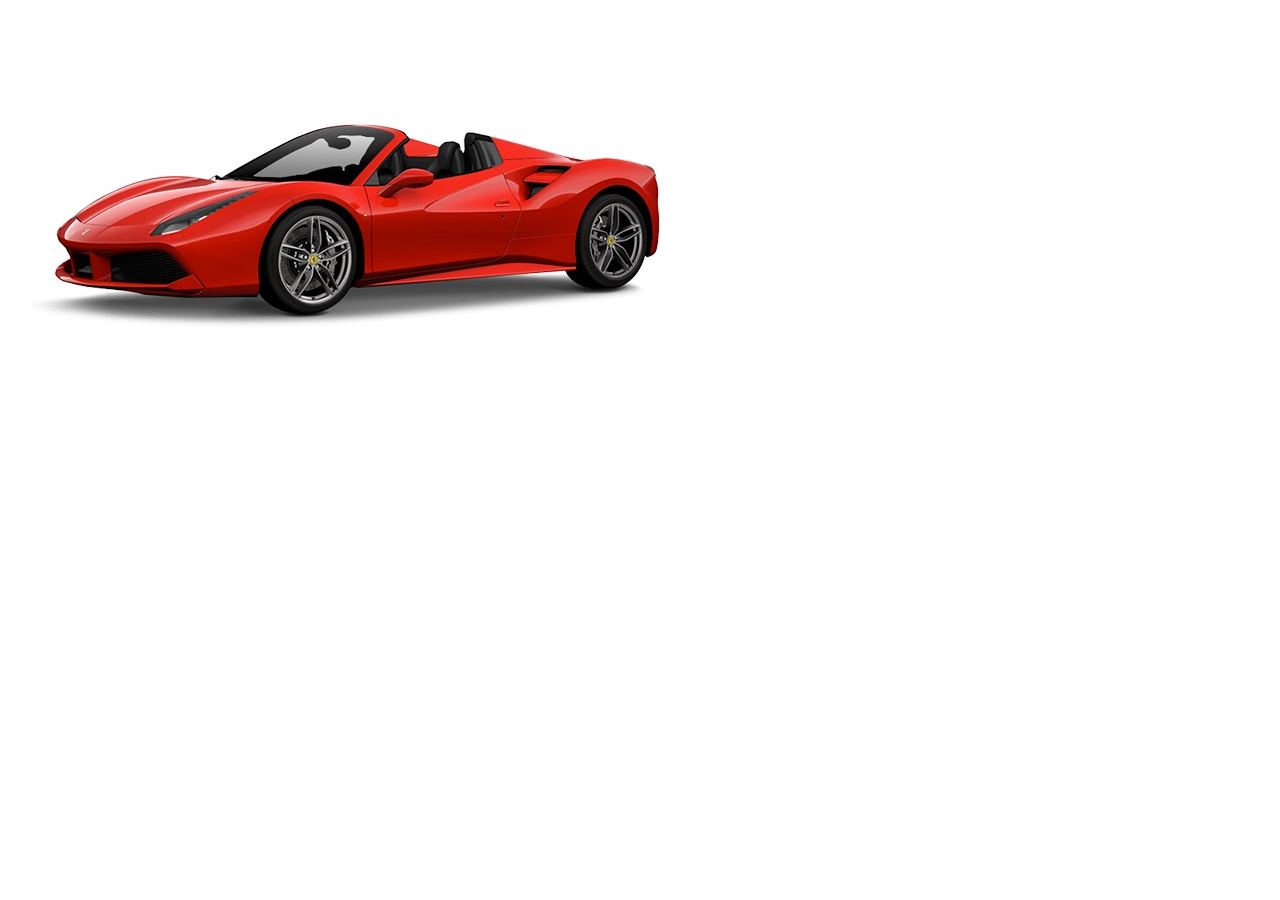
<file: Exercicios/002projetoimagem/index.html>
<!DOCTYPE html>
<html lang="pt-br">
<head>
    <meta charset="UTF-8">
    <meta http-equiv="X-UA-Compatible" content="IE=edge">
    <meta name="viewport" content="width=device-width, initial-scale=1.0">
    <title>Imagem</title>
</head>
<body>
    <img src="img/ferrari.jpg" alt="ferrari">
</body>
</html>
</file>
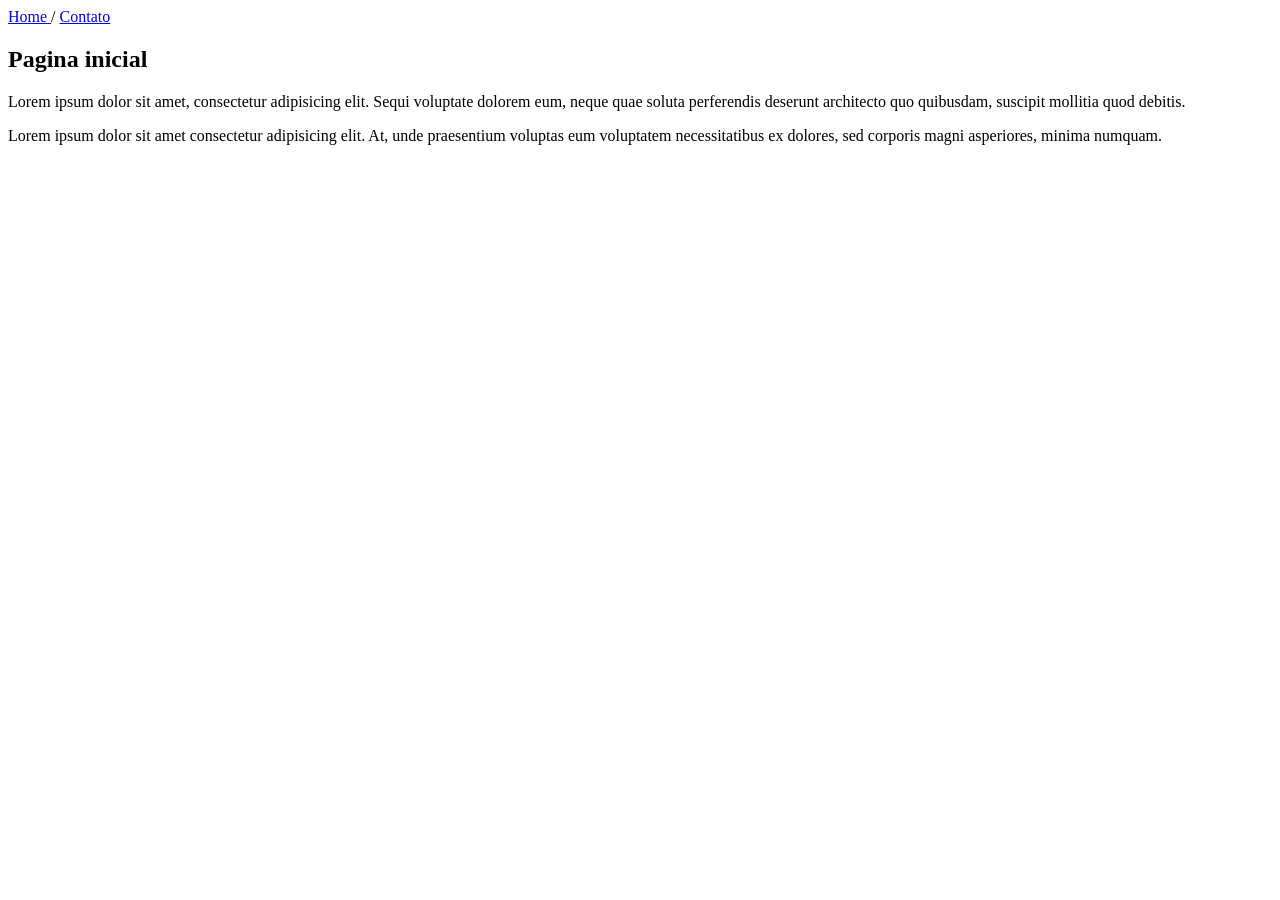
<file: Exercicios/003links/index.html>
<!DOCTYPE html>
<html lang="pt-br">
<head>
    <meta charset="UTF-8">
    <meta http-equiv="X-UA-Compatible" content="IE=edge">
    <meta name="viewport" content="width=device-width, initial-scale=1.0">
    <title>Links</title>
</head>
<body>

    <a href="#">
        Home
    </a>
    /
    <a href="contato.html">
        Contato
    </a>
    <h2>Pagina inicial</h2>
    <p>
        Lorem ipsum dolor sit amet, consectetur adipisicing elit. Sequi voluptate dolorem eum, neque quae soluta perferendis deserunt architecto quo quibusdam, suscipit mollitia quod debitis.
    </p>
    <p>
        Lorem ipsum dolor sit amet consectetur adipisicing elit. At, unde praesentium voluptas eum voluptatem necessitatibus ex dolores, sed corporis magni asperiores, minima numquam.
    </p>

    
</body>
</html>
</file>
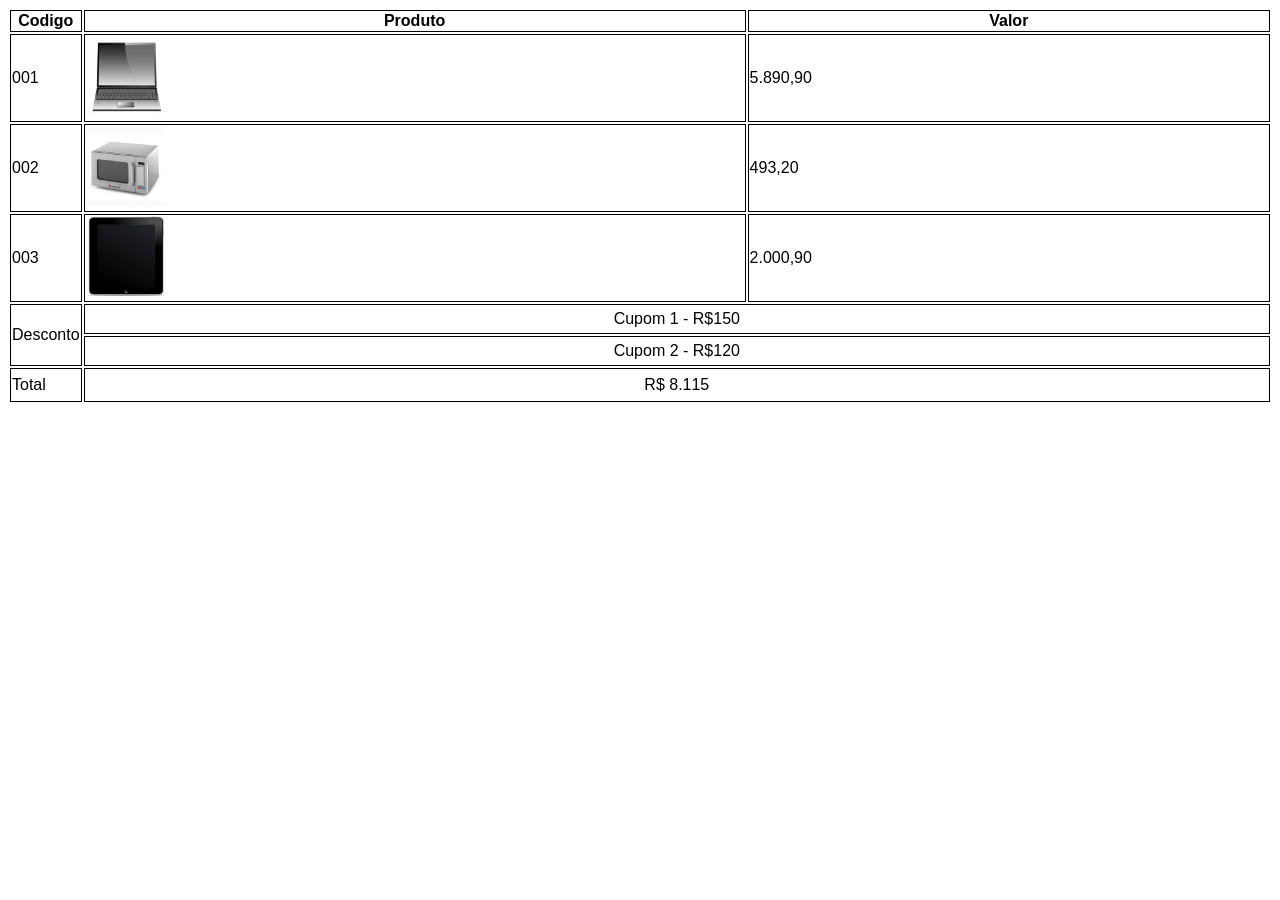
<file: Exercicios/004tabelas/index.html>
<!DOCTYPE html>
<html lang="pt-br">
<head>
    <meta charset="UTF-8">
    <meta http-equiv="X-UA-Compatible" content="IE=edge">
    <meta name="viewport" content="width=device-width, initial-scale=1.0">
    <title>Tabelas</title>
    <link rel="stylesheet" href="style.css">
    <style>
        body {
            font-family: Arial, Helvetica, sans-serif;
        }

        table {
            width: 100%;
        }

        td, th {
            border: 1px solid black;
        
        }
       
       img {
        margin: auto;
            align-content: center;
        align-items: center;
        height: 80px;
        width: 80px;
       }
       .cupom {
        height: 30px;
        width: 30px;
       }
       #ct {
        text-align: center;
       }
       #big {
        height: 30px;
        width: 30px;
       }
    </style>
</head>
<body>  
        <table>
            <tr>
                <th>Codigo</th>
                <th>Produto</th>
                <th>Valor</th>
            </tr>
            
            <tr>
                <td>001</td>
                <td><img src="imagens/notebook.jpeg" alt="Notebook" ></td>
                <td>5.890,90</td>
            </tr>
            <tr>
                <td>002</td>
                <td ><img src="imagens/microondas.jpg" alt="microondas" class="align"></td>
                <td>493,20</td>
            </tr>
            <tr>
                <td>003</td>
                <td><img src="imagens/tablet.jpeg" alt="tablet"></td>
                <td>2.000,90</td>
            </tr>
                <tr class="cupom">
                    <td rowspan="2">Desconto</td>
                    <td colspan="2" id="ct">Cupom 1 - R$150</td>
                </tr>
                <tr class="cupom">
                    <td colspan="2" id="ct">Cupom 2 - R$120</td>
                </tr>

                <tr>
                    <td id="big">Total</td>
                    <td colspan="2" id="ct"> R$ 8.115</td>
                </tr>
        </table>
</body>
</html>
</file>
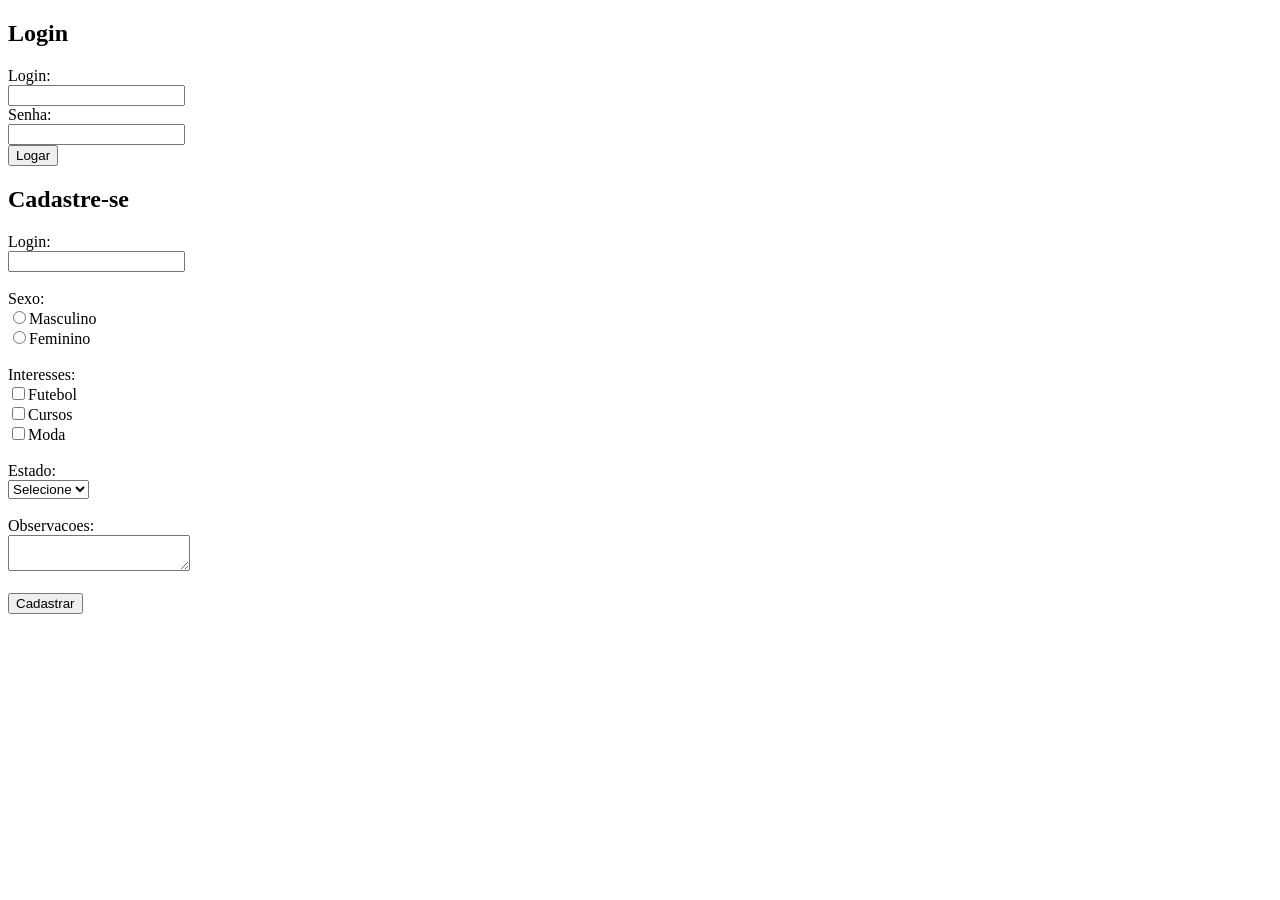
<file: Exercicios/005form/index.html>
<!DOCTYPE html>
<html lang="pt-br">
<head>
    <meta charset="UTF-8">
    <meta http-equiv="X-UA-Compatible" content="IE=edge">
    <meta name="viewport" content="width=device-width, initial-scale=1.0">
    <title>Login</title>
</head>
<body>

    <h2>Login</h2>

    <form>

        Login:<br>
        <input type="text" name="login"><br>

        Senha:<br>
        <input type="password" name="senha"><br>

        <input type="button" value="Logar">
    </form>

    <h2>Cadastre-se</h2>

    <form>
        Login:<br>

        <input type="text" name="login"><br><br>

        Sexo:<br>

        <input type="radio" name="sexo" value="M">Masculino <br>
        <input type="radio" name="sexo" value="F">Feminino <br>

        <br>

        Interesses:<br>

        <input type="checkbox" name="interesses">Futebol <br>
        <input type="checkbox" name="interesses">Cursos <br>
        <input type="checkbox" name="interesses">Moda <br>

        <br>

        Estado: <br>
        <select name="estado"> 

            <option>Selecione</option>
            <option value="ac">AC</option>
            <option value="al">AL</option>
            <option value="ap">AP</option>
            <option value="am">AM</option>
            <option value="ba">BA</option>
            <option value="ce">CE</option>
            <option value="es">ES</option>
            <option value="go">GO</option>
            <option value="ma">MA</option>
            <option value="mt">MT</option>
            <option value="ms">MS</option>
            <option value="mg">MG</option>
            <option value="pa">PA</option>
            <option value="pb">PB</option>
            <option value="pr">PR</option>
            <option value="pe">PE</option>
            <option value="pi">PI</option>
            <option value="rj">RJ</option>
            <option value="rn">RN</option>
            <option value="rs">RS</option>
            <option value="ro">RO</option>
            <option value="rr">RR</option>
            <option value="sc">SC</option>
            <option value="sp">SP</option>
            <option value="se">SE</option>
            <option value="to">TO</option>

        </select> <br>
        <br>
        Observacoes:  <br>
        <textarea></textarea> <br>

        <br>

        <input type="submit" value="Cadastrar">
    </form>
</body>
</html>
</file>
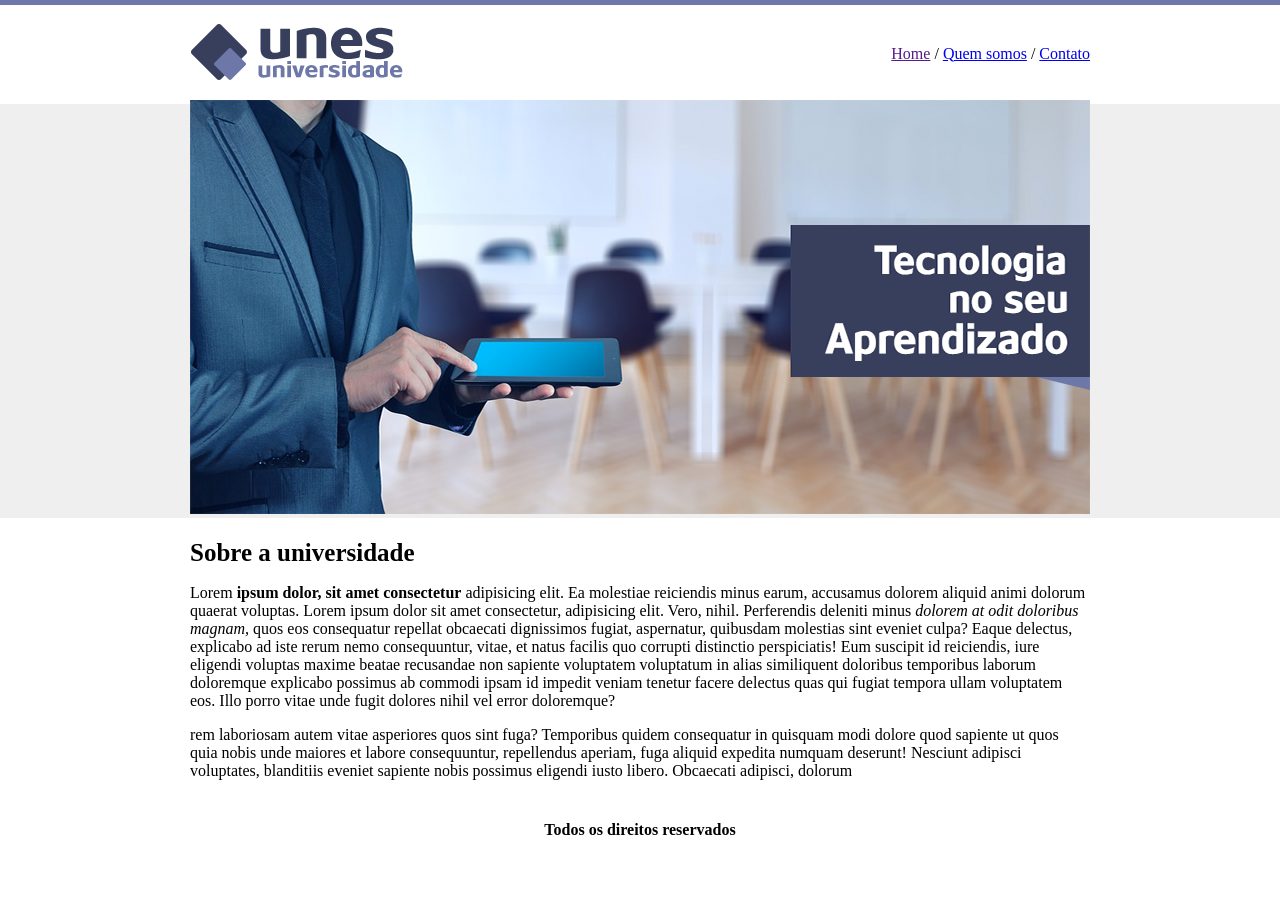
<file: Exercicios/006UNES/index.html>
<!DOCTYPE html>
<html lang="pt-br">
<head>
    <meta charset="UTF-8">
    <meta http-equiv="X-UA-Compatible" content="IE=edge">
    <meta name="viewport" content="width=device-width, initial-scale=1.0">
    <title>UNES</title>
    
    <style>

        body {
            background-image: url(imagens/fundo.png) ;
        }

        table {
           
            width: 900px;
            margin: auto;
        }

        #nav {
            text-align: right;
        }

        #tdheight {
            height: 85px;
        }

        #direitos {
            text-align: center;
        }

        h1 {
            font-size: 25px;
        }
    </style>
</head>
<body>
    <table>
        <tr>
            <td id="tdheight"><img src="imagens/logo.png" alt="logo"></td>
            <td id="nav">
                <a href="">Home</a> /
                <a href="quem-somos.html">Quem somos</a> /
                <a href="contato.html">Contato</a>
            </td>
        </tr>
        <tr>
            <td colspan="2">
                <img src="imagens/capa.png" alt="capa">
            </td>
        </tr>
        <tr>
            <td colspan="2">

                <h1>Sobre a universidade</h1>
                <p>
                    Lorem <strong>ipsum dolor, sit amet consectetur</strong> adipisicing elit. Ea molestiae reiciendis minus earum, accusamus dolorem aliquid animi dolorum quaerat voluptas. Lorem ipsum dolor sit amet consectetur, adipisicing elit. Vero, nihil. Perferendis deleniti minus<em> dolorem at odit doloribus magnam,</em> quos eos consequatur repellat obcaecati dignissimos fugiat, aspernatur, quibusdam molestias sint eveniet culpa? Eaque delectus, explicabo ad iste rerum nemo consequuntur, vitae, et natus facilis quo corrupti distinctio perspiciatis! Eum suscipit id reiciendis, iure eligendi voluptas maxime beatae recusandae non sapiente voluptatem voluptatum in alias similiquent doloribus temporibus laborum doloremque explicabo possimus ab commodi ipsam id impedit veniam tenetur facere delectus quas qui fugiat tempora ullam voluptatem eos. Illo porro vitae unde fugit dolores nihil vel error doloremque?
                </p>  

                <p>
                    rem laboriosam autem vitae asperiores quos sint fuga? Temporibus quidem consequatur in quisquam modi dolore quod sapiente ut quos quia nobis unde maiores et labore consequuntur, repellendus aperiam, fuga aliquid expedita numquam deserunt! Nesciunt adipisci voluptates, blanditiis eveniet sapiente nobis possimus eligendi iusto libero. Obcaecati adipisci, dolorum 
                </p>

            </td>
        </tr>

        <tr>
            <td colspan="2" id="direitos"><strong><h4>Todos os direitos reservados</h4></strong></td>
        </tr>
    </table>
</body>
</html>
</file>
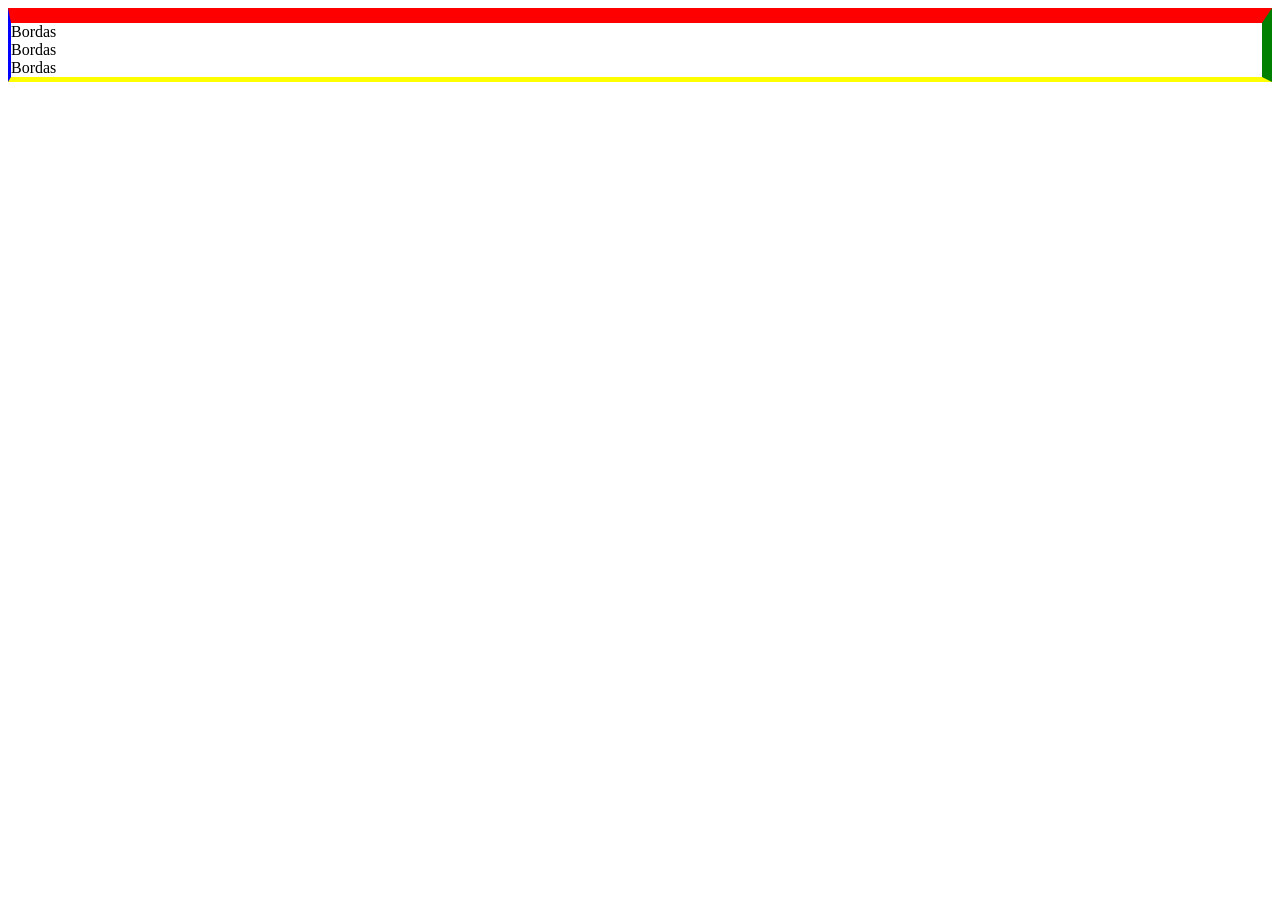
<file: Exercicios/008bordas/index.html>
<!DOCTYPE html>
<html lang="pt-br">
<head>
    <meta charset="UTF-8">
    <meta http-equiv="X-UA-Compatible" content="IE=edge">
    <meta name="viewport" content="width=device-width, initial-scale=1.0">
    <title>Bordas</title>

    <style>
        #conteudo {
            /* border: 10px inset green; */
            border-width: 15px 10px 5px 3px;
            border-style: solid;
            border-color: red green yellow blue;
        }
    </style>

</head>
<body>
    <div id="conteudo">
        Bordas<br>
        Bordas<br>
        Bordas<br>
    </div>
</body>
</html>
</file>
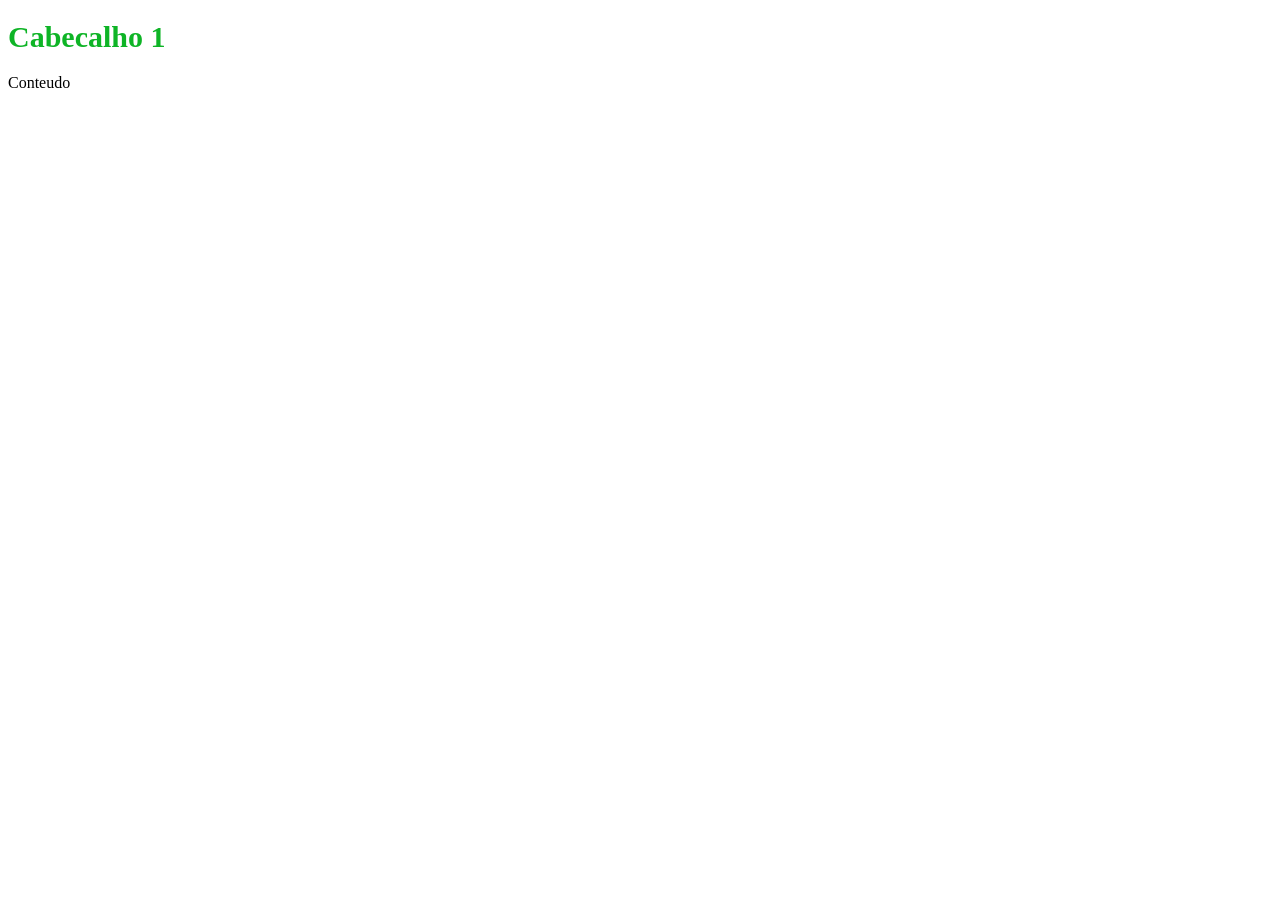
<file: Exercicios/009fontes&cores/index.html>
<!DOCTYPE html>
<html lang="pt-br">
<head>
    <meta charset="UTF-8">
    <meta http-equiv="X-UA-Compatible" content="IE=edge">
    <meta name="viewport" content="width=device-width, initial-scale=1.0">
    <title>Font&Color</title>

    <style>
        .formatacao {
            color: #0EB426;
            font-size: 30px;
            font-family: 'Times New Roman', Times, serif;
        }
    </style>

</head>
<body>
    <h1 class="formatacao">Cabecalho 1</h1>
    <p>Conteudo</p>
</html>
</file>
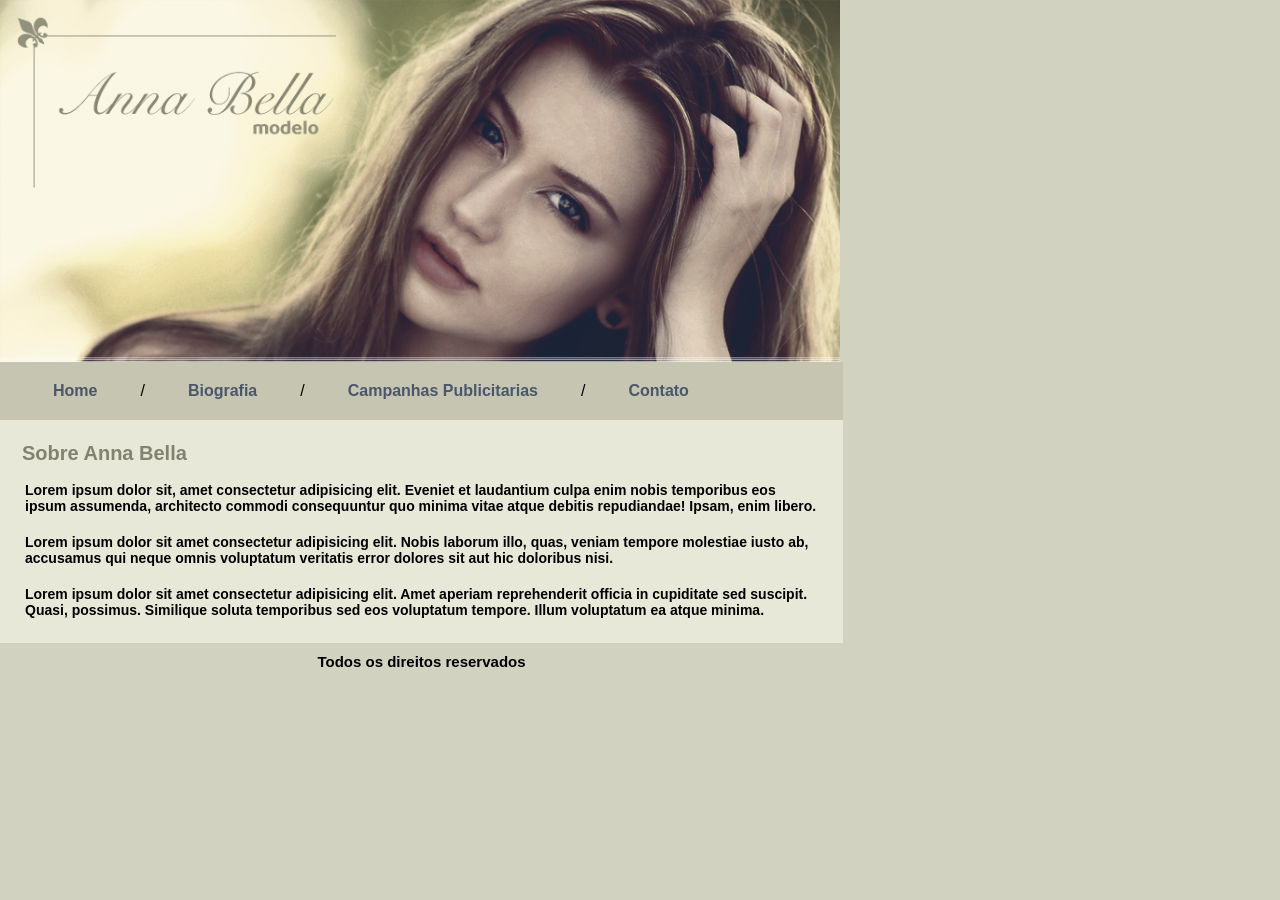
<file: Exercicios/010Annabella/index.html>
<!DOCTYPE html>
<html lang="pt-br">
<head>
    <meta charset="UTF-8">
    <meta http-equiv="X-UA-Compatible" content="IE=edge">
    <meta name="viewport" content="width=device-width, initial-scale=1.0">
    <title>Anna Bella</title>
    <link rel="stylesheet" href="style.css">
</head>
<body>

    <header>
        <img src="imagens/capa.png" alt="AnnaBella" class="img">
        <nav class="nav-bar">
            <ul class="nav-menu">
                <li class="nav-item"><a href="#" class="nav-link">Home</a></li>
                <p>/</p>
                <li class="nav-item"><a href="#" class="nav-link">Biografia</a></li>
                <p>/</p>
                <li class="nav-item"><a href="#" class="nav-link">Campanhas Publicitarias</a></li>
                <p>/</p>
                <li class="nav-item"><a href="#" class="nav-link">Contato</a></li>
            </ul>
    </header>

    <main>
        
        </nav>

        <article class="article">
                <h1 class="title">Sobre Anna Bella</h1>

                <p class="loremAbout">
                    Lorem ipsum dolor sit, amet consectetur adipisicing elit. Eveniet et laudantium culpa enim nobis temporibus eos ipsum assumenda, architecto commodi consequuntur quo minima vitae atque debitis repudiandae! Ipsam, enim libero.
                </p>

                <p class="loremAbout">
                    Lorem ipsum dolor sit amet consectetur adipisicing elit. Nobis laborum illo, quas, veniam tempore molestiae iusto ab, accusamus qui neque omnis voluptatum veritatis error dolores sit aut hic doloribus nisi.
                </p>

                <p class="loremAbout">
                    Lorem ipsum dolor sit amet consectetur adipisicing elit. Amet aperiam reprehenderit officia in cupiditate sed suscipit. Quasi, possimus. Similique soluta temporibus sed eos voluptatum tempore. Illum voluptatum ea atque minima.
                </p>
        </article>

    </main>

    <footer>
        <p>Todos os direitos reservados</p>
    </footer>

</body>
</html>
</file>
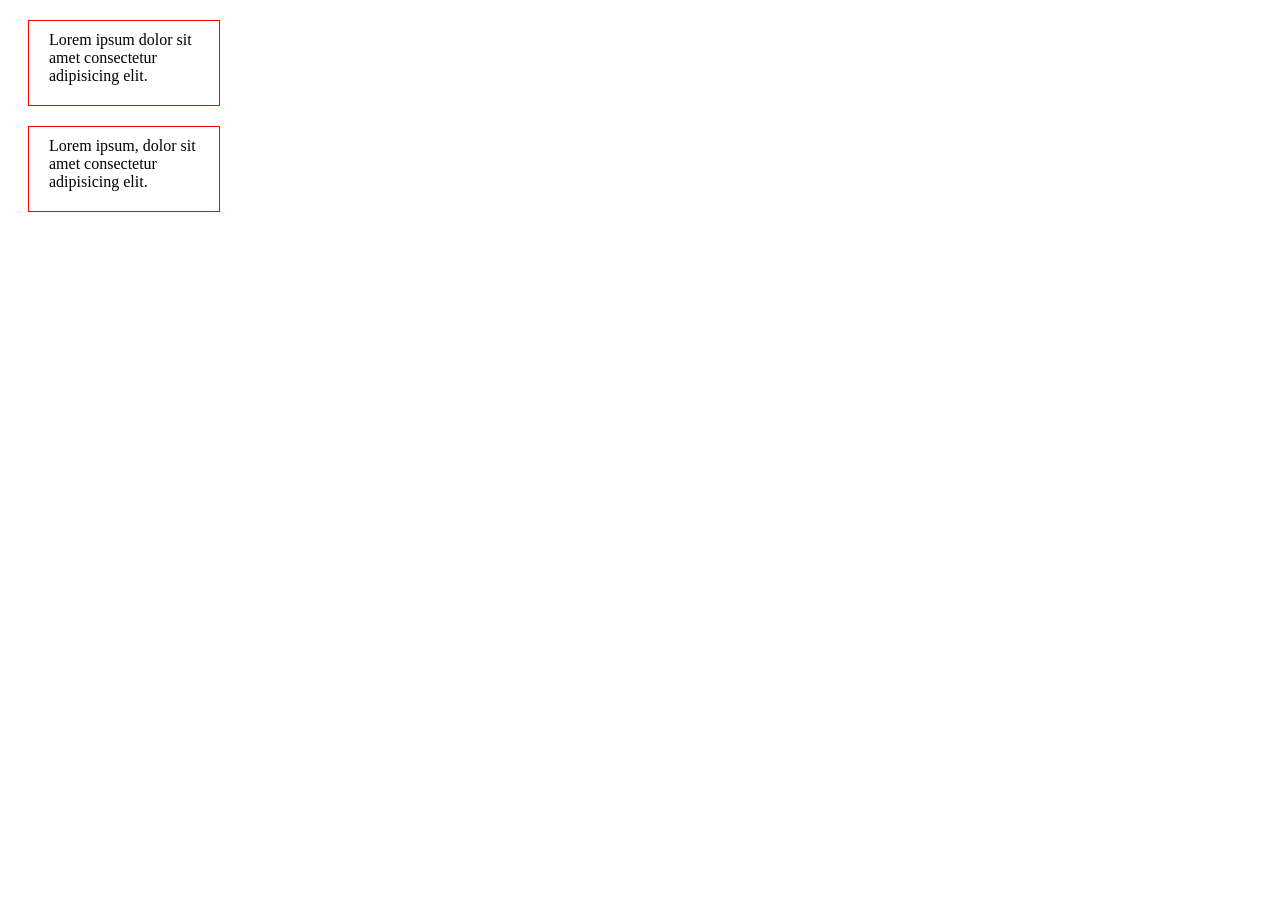
<file: Exercicios/011cssintermediario/index.html>
<!DOCTYPE html>
<html lang="pt-br">
<head>
    <meta charset="UTF-8">
    <meta http-equiv="X-UA-Compatible" content="IE=edge">
    <meta name="viewport" content="width=device-width, initial-scale=1.0">
    <title>Document</title>
    <link rel="stylesheet" href="style.css">
</head>
<body>

    <div class="conteudo">
         Lorem ipsum dolor sit amet consectetur adipisicing elit.
    </div>

    <div class="conteudo">
        Lorem ipsum, dolor sit amet consectetur adipisicing elit.
    </div>

</body>
</html>
</file>
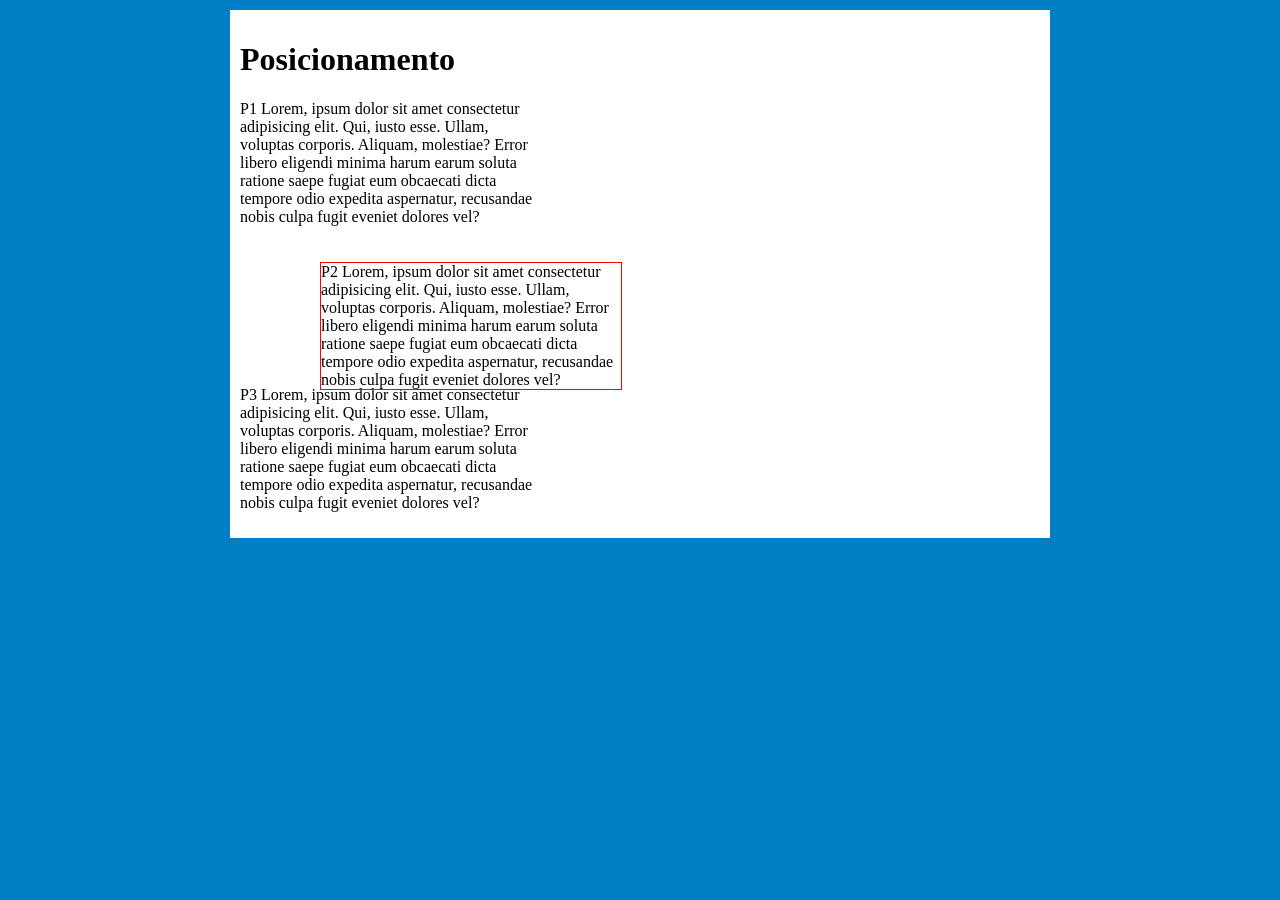
<file: Exercicios/013posicionamento/index.html>
<!DOCTYPE html>
<html lang="pt-br">
<head>
    <meta charset="UTF-8">
    <meta http-equiv="X-UA-Compatible" content="IE=edge">
    <meta name="viewport" content="width=device-width, initial-scale=1.0">
    <title>Posicionamentos</title>
    
    <style>

        body {
            background-color: #007fc7;
        }

        #conteiner{
            background-color: #fff;
            width: 800px;
            margin: 10px auto;
            padding: 10px;
        }

        h1 {
          
        }

        p {
            width: 300px;
        }
        .relative {
            border: 1px solid red;
            position: relative;
            top: 20px;
            left: 80px;
        }
    </style>

</head>
<body>
    <div id="conteiner">

        <h1>Posicionamento</h1>

        <p>
            P1 Lorem, ipsum dolor sit amet consectetur adipisicing elit. Qui, iusto esse. Ullam, voluptas corporis. Aliquam, molestiae? Error libero eligendi minima harum earum soluta ratione saepe fugiat eum obcaecati dicta tempore odio expedita aspernatur, recusandae nobis culpa fugit eveniet dolores vel?
        </p>

        <p class="relative">
            P2 Lorem, ipsum dolor sit amet consectetur adipisicing elit. Qui, iusto esse. Ullam, voluptas corporis. Aliquam, molestiae? Error libero eligendi minima harum earum soluta ratione saepe fugiat eum obcaecati dicta tempore odio expedita aspernatur, recusandae nobis culpa fugit eveniet dolores vel?
        </p>

        <p>
            P3 Lorem, ipsum dolor sit amet consectetur adipisicing elit. Qui, iusto esse. Ullam, voluptas corporis. Aliquam, molestiae? Error libero eligendi minima harum earum soluta ratione saepe fugiat eum obcaecati dicta tempore odio expedita aspernatur, recusandae nobis culpa fugit eveniet dolores vel?
        </p>
    </div>
</body>
</html>
</file>
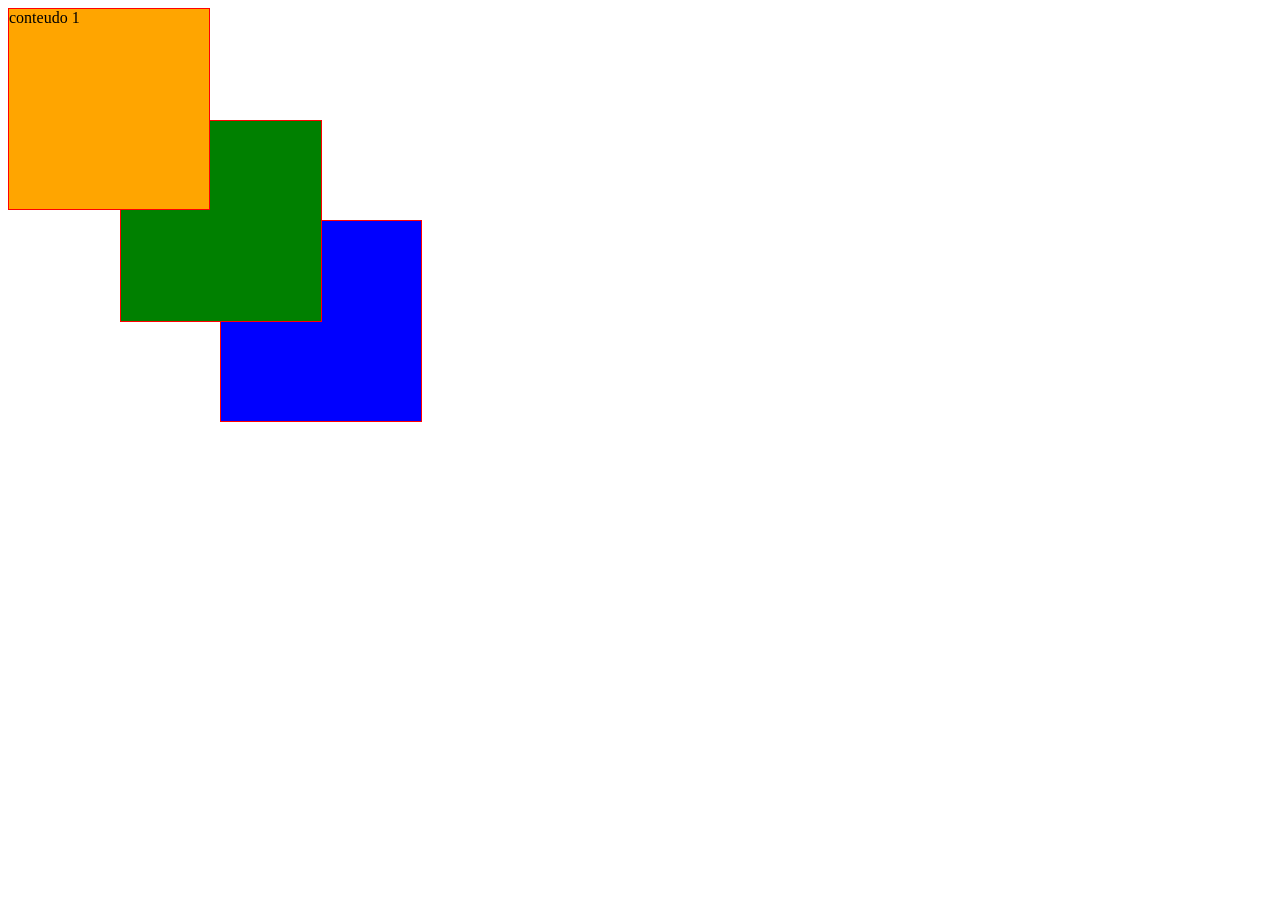
<file: Exercicios/014sobrepondo/index.html>
<!DOCTYPE html>
<html lang="pt-br">
<head>
    <meta charset="UTF-8">
    <meta http-equiv="X-UA-Compatible" content="IE=edge">
    <meta name="viewport" content="width=device-width, initial-scale=1.0">
    <title>Sobrepondo elementos</title>
    <style>

        .conteudo1 {
            border: 1px solid red;
            background: orange;
            width: 200px;
            height: 200px;
            position: absolute;
            z-index: 2;
        }

        .conteudo2 {
            border: 1px solid red;
            background: green;
            width: 200px;
            height: 200px;
            position: absolute;
            top: 120px;
            left: 120px;
            z-index: 1;
        }

        .conteudo3 {
            border: 1px solid red;
            background: blue;
            width: 200px;
            height: 200px;
            position: absolute;
            top: 220px;
            left: 220px;
            font-weight: bolder;
            z-index: 0;
        }
    </style>

</head>
<body>
    <div class="conteudo1">
        conteudo 1
    </div>
    <div class="conteudo2">
        conteudo 2
    </div>

    <div class="conteudo3">
        conteudo 3
    </div>
</body>
</html>
</file>
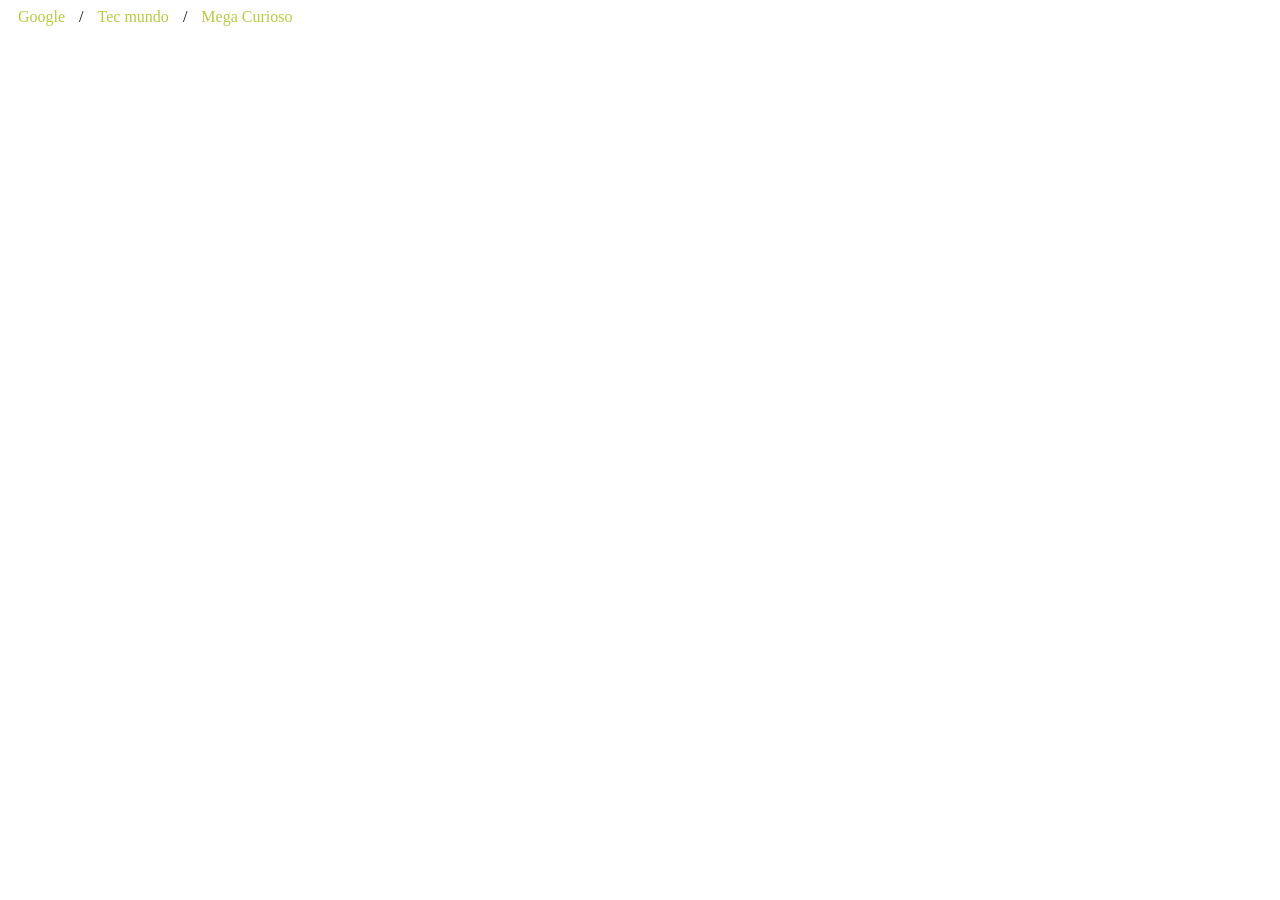
<file: Exercicios/015links/index.html>
<!DOCTYPE html>
<html lang="pt-br">
<head>
    <meta charset="UTF-8">
    <meta http-equiv="X-UA-Compatible" content="IE=edge">
    <meta name="viewport" content="width=device-width, initial-scale=1.0">
    <title>links</title>
    <style>

        a{
            padding: 5px 10px;
            border-radius: 7px;
            text-decoration: none;
        }
        a:link {
            color: #b9c941;
        }

        a:visited{
            color: #c0c0c0;
        }

        a:hover{
            color: #fff;
            background-color: #6d790f;
        }
        a:active {
            color: #a3ad59;
        }


    </style>
</head>
<body>

    <a href="https://www.google.com.br">Google</a> /
    <a href="https://www.tecmundo.com.br">Tec mundo</a> /
    <a href="https://www.megacurioso.com.br">Mega Curioso</a>

</body>
</html>
</file>
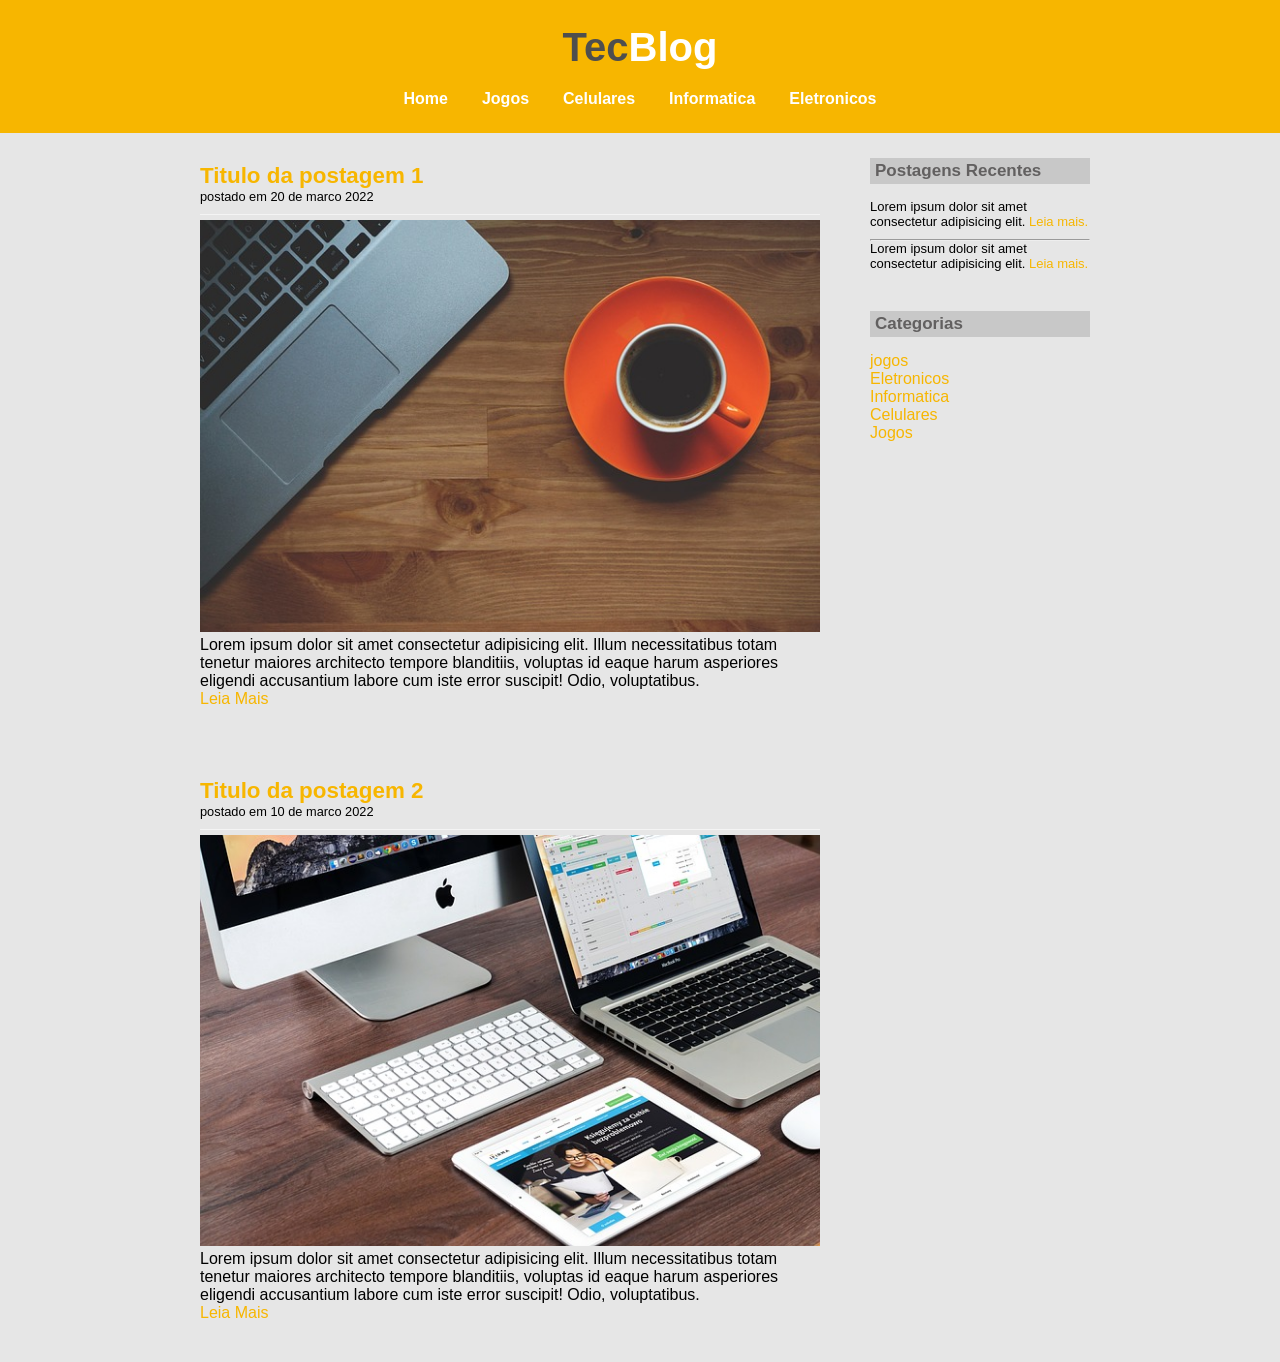
<file: Exercicios/016TecBlog/index.html>
<!DOCTYPE html>
<html lang="pt-br">
<head>
    <meta charset="UTF-8">
    <meta http-equiv="X-UA-Compatible" content="IE=edge">
    <meta name="viewport" content="width=device-width, initial-scale=1.0">
    <title>TecBlog</title>
    <link rel="stylesheet" href="style.css">
</head>
<body>

    <header>
        <nav class="nav-bar">
            <h1 class="logo">
                Tec<span class="branco">Blog</span>
            </h1>
            
                <ul class="nav-menu">
                    <li class="nav-list"><a href="#" class="nav-link">Home</a></li>
                    <li class="nav-list"><a href="#" class="nav-link">Jogos</a></li>
                    <li class="nav-list"><a href="#" class="nav-link">Celulares</a></li>
                    <li class="nav-list"><a href="#" class="nav-link">Informatica</a></li>
                    <li class="nav-list"><a href="#" class="nav-link">Eletronicos</a></li>
                </ul>
        </nav>
        
    </header>

    <main class="conteiner">

        <div class="aside-area">

            <h1 class="aside-area-title">
                Postagens Recentes
            </h1>

            <p class="aside-area-paragraph">
                Lorem ipsum dolor sit amet consectetur adipisicing elit. <a href="#" class="aside-area-link">Leia mais.</a>
            </p>

            <hr>

            <p class="aside-area-paragraph">
                Lorem ipsum dolor sit amet consectetur adipisicing elit. <a href="#" class="aside-area-link">Leia mais.</a>
            </p>

            <h1 class="aside-area-title" id="title2"> 
                Categorias
            </h1>
            <div class="link-categorias">
                <a href="#" class="link-categ">Jogos</a>
                <a href="#" class="link-categ">Celulares</a>
                <a href="#" class="link-categ">Informatica</a>
                <a href="#" class="link-categ">Eletronicos</a>
                <a href="#" class="link-categ">jogos</a>
            </div>
        </div>

        <div class="post-area">

            <h1 class="title-main">
                Titulo da postagem 1
            </h1>
            <p class="data-shared">
                postado em 20 de marco 2022
            </p>
            <img src="imagens/imagem1.jpg" alt="tecnologias" class="imagem1">

            <p>
                Lorem ipsum dolor sit amet consectetur adipisicing elit. Illum necessitatibus totam tenetur maiores architecto tempore blanditiis, voluptas id eaque harum asperiores eligendi accusantium labore cum iste error suscipit! Odio, voluptatibus.
            </p>
            <a href="#">Leia Mais</a>
        </div>


        <div class="post-area">

            <h1 class="title-main">
                Titulo da postagem 2
            </h1>
            <p class="data-shared">
                postado em 10 de marco 2022
            </p>
            <img src="imagens/imagem2.jpg" alt="tecnologias" class="imagem1">

            <p>
                Lorem ipsum dolor sit amet consectetur adipisicing elit. Illum necessitatibus totam tenetur maiores architecto tempore blanditiis, voluptas id eaque harum asperiores eligendi accusantium labore cum iste error suscipit! Odio, voluptatibus.
            </p>
            <a href="#">Leia Mais</a>
        </div>

    </main>

    <footer>

    </footer>

</body>
</html>
</file>
<file: Exercicios/004tabelas/style.css>
@charset "UTF-8";

.tabela {
    border: 2px;
}
</file>
<file: Exercicios/010Annabella/style.css>
@charset "UTF-8";

* {
    margin: 0;
    padding: 0;
    box-sizing: border-box;
    font-family: 'Segoe UI', Tahoma, Geneva, Verdana, sans-serif;
}

body {
    background-color: #d2d2c1;
    background-image: url(imagens/fundo.png);
    background-repeat: no-repeat;
}

.img {
    display: block;
    max-width: 840px;
}

.nav-bar {
    display: flex;
    padding: 0 30px;
    align-items: center;
    justify-content: space-between;
    background-color: #c5c5b2;
    max-width: 843px;
}

.nav-menu {
    display: flex;
    text-align: center;
    gap: 40px;
    padding: 20px;
}

.nav-item {
    list-style-type: none;
}

.nav-link {
    font-weight: 700;
    text-decoration: none;
    color: #4b566a;
    padding: 3px;
}

.article {
    display: block;
    background-color: #e8e8d9;
    width: 843px;
    padding: 15px;
}

h1 {
    font-size: 20px;
    padding: 7px;
    color: #828271;
}

.loremAbout {
    padding: 10px;
    font-weight: 600;
    font-size: 14px;
}

footer {
    width: 843px;
    padding: 10px;
}

footer > p {
    text-align: center;
    font-weight: bold;
    font-size: 15px;
    align-items: center;
}

/* PUBLICIDADES */

.publiimg {
    width: 600px;
    border: 7px solid #c5c5b2;
    margin: 4px;
}

#ppubli {
    padding: 5px;
}

.contact {
    padding: 3px;
    font-weight: 600;
    font-size: 15px;
}
</file>
<file: Exercicios/011cssintermediario/style.css>
@charset "UTF-8";



.conteudo {

    border: 1px solid red;
    padding: 10px 20px 20px 20px;
    margin: 20px;

    width: 150px;
}
</file>
<file: Exercicios/016TecBlog/style.css>
@charset "utf-8";

* {
    box-sizing: border-box;

    margin: 0;
    padding: 0;
}

body {
    font-size: 1em;
    font-family: 'Segoe UI', Tahoma, Geneva, Verdana, sans-serif;
    background-color: #e6e6e6;
}

header {
    background-color: #f7b600;
    padding: 15px;
    text-align: center;
}

.logo {
    padding: 10px;

    color: #4e4e4e;
    font-size: 2.5em;
}

.branco {
    color: white;
}

.nav-bar {
   
}

.nav-menu {
    display: flex;
    justify-content: center;

    gap: 10px;
    padding: 10px;
}


.nav-list {
    list-style-type: none;
    justify-content: space-between;
}

.nav-link {
    color: white;
    text-decoration: none;
    font-weight: bold;
    padding: 8px 12px;
}

a {
    text-decoration: none;
}

a:link  {
    color: #f7b600;
}

a:visited {
    color: #f7b600;
}

a:hover {
    text-decoration: underline;
}

.nav-bar a:link, .nav-bar a:visited {
    color: #FFF;
    padding: 8px 12px;
}

.nav-bar a:hover {
    color: #f7b600;
    background-color: #e6e6e6;
    border-radius: 10px;
    text-decoration: none;
}

.conteiner {
    width: 920px;
    
    margin: auto;
    align-items: center;
    justify-content: center;
    background-color: #4e4e4e94;
}

.aside-area {
    width: 240px;
    padding: 10px;
    float: right;
}

.aside-area-title {

    font-size: 17px;

    color: rgb(98, 96, 96);
    background-color: rgba(153, 153, 153, 0.391);

    text-align: left;
    margin: 15px 0px;
    padding: 3px 5px;
    

    
}

#title2 {

    margin-top: 30px;
    margin-bottom: 15px;
}

.aside-area-paragraph {
    font-size: 13px;
    text-align: left;
    padding-bottom: 10px;
}

.aside-area-link {
    text-decoration: none;
}

.link-categorias {
    display: flex;
    justify-content: space-between;
    flex-wrap: wrap;
    flex-direction: column-reverse;
}

.link-categ {

}

.post-area {
    width: 660px;
    float: left;

    padding: 20px;
    margin-bottom: 20px;

}

.title-main {
    font-size: 1.4em;
    
    color: #f7b600;
    
    padding: 10px 0px 0px 0px;
}

.data-shared {
    padding-bottom: 10px;
    margin-bottom: 5px;
    font-size: .8em;
    border-bottom: 1px solid #f4f4f4;
}

.imagem1 {
    width: 620px;
}
</file>
